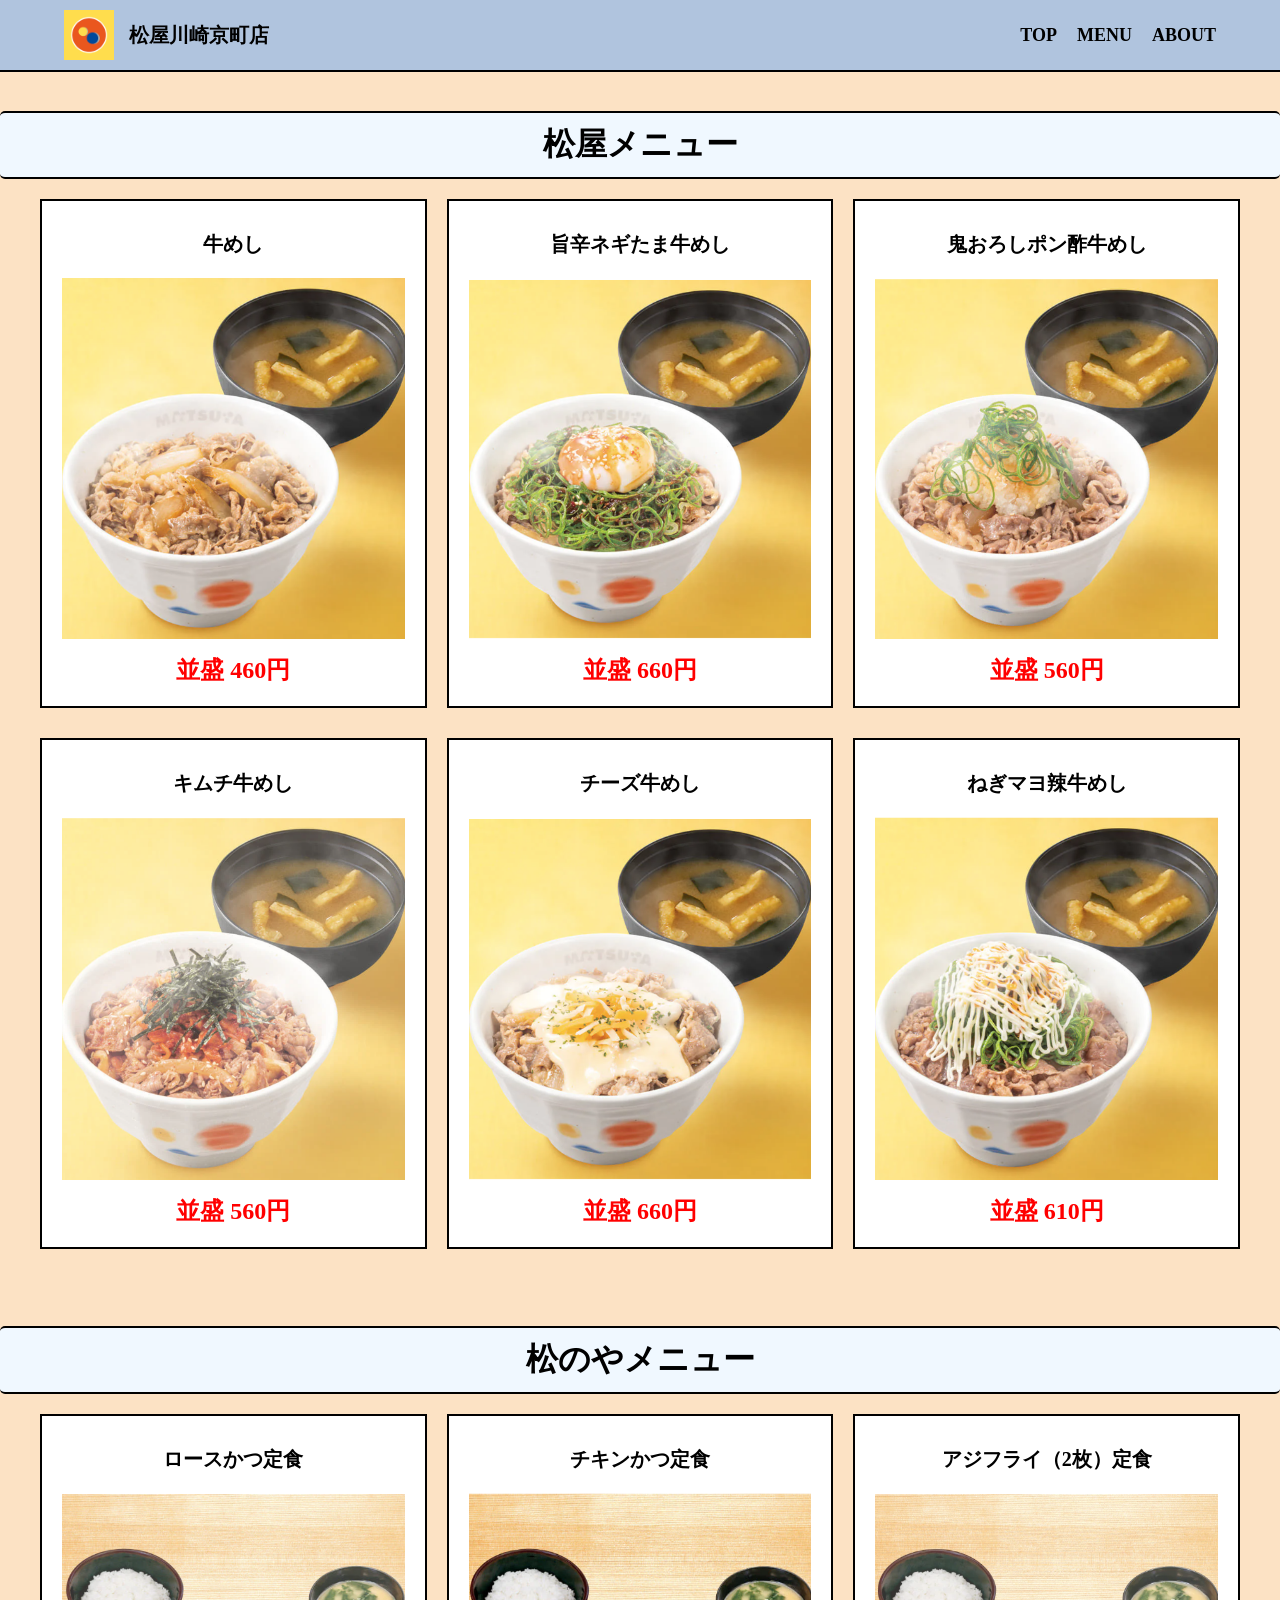
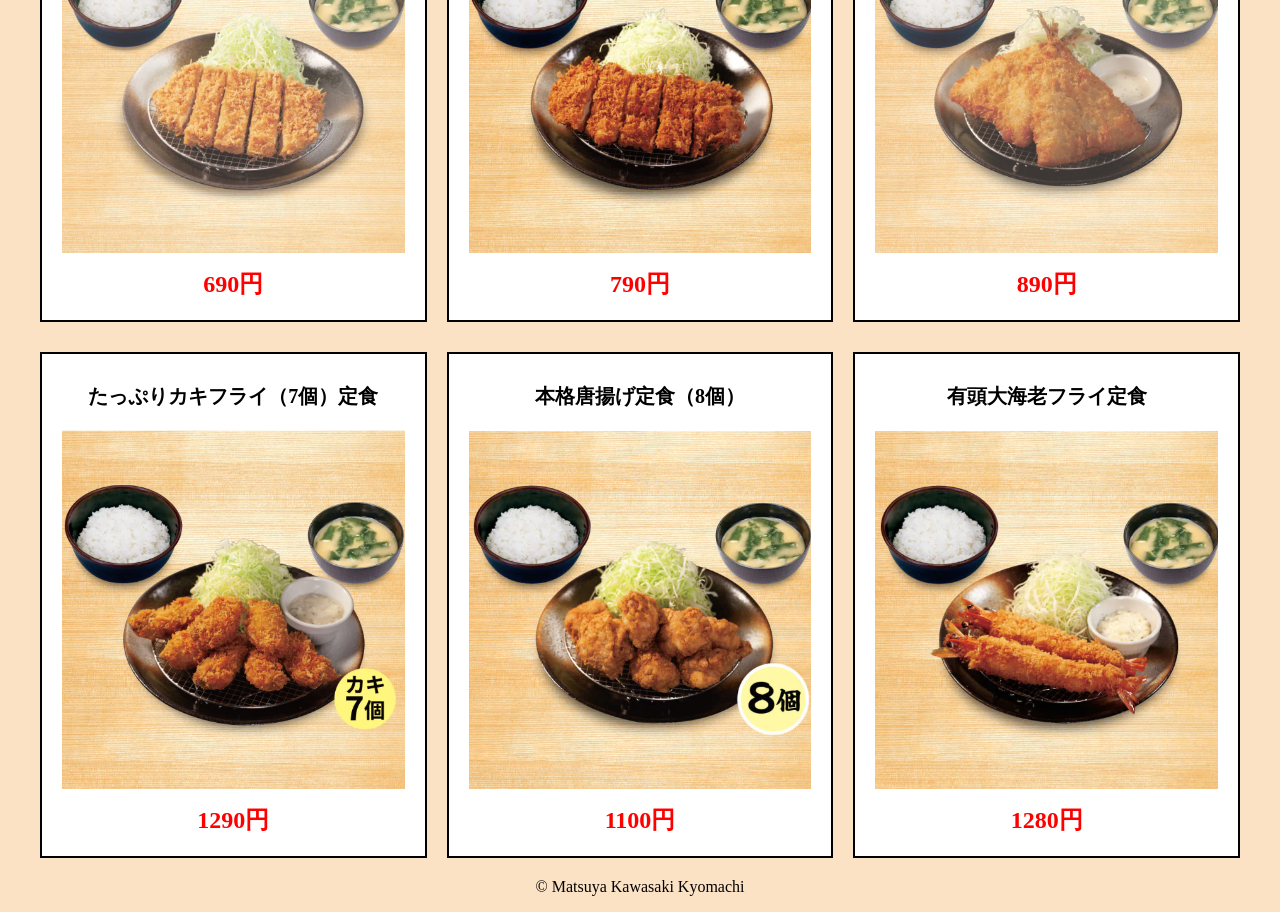
<file: menu.html>
<!DOCTYPE html>
<html lang="ja">
    <head>
        <meta charset="utf-8">
        <title>松屋川崎京町店MENU</title>
        <link rel="stylesheet" href="css/style.css">
    </head>
    <body>
        <header class="site-header">
            <div class="logo-area">
                <img src="images/icon.png" alt="店舗ロゴ" class="logo-img">
                <div class="logo-text">松屋川崎京町店</div>
            </div>
            <nav class="nav">
                <ul>
                    <li><a href="index.html">TOP</a></li>
                    <li><a href="menu.html">MENU</a></li>
                    <li><a href="about.html">ABOUT</a></li>
                </ul>
            </nav>
        </header>

        <div class="example">
            <br>
            <h1>松屋メニュー</h1>
        </div>
        <main class="wrapper grid">
            <div class="item">
                <span class="texttop"> 牛めし </span>
                <img src="images/item1.png" alt="メニュー画像1">
                <span class="textbottom"> 並盛 460円</span>
            </div>
            <div class="item">
                <span class="texttop"> 旨辛ネギたま牛めし </span>
                <img src="images/item2.png" alt="メニュー画像2">
                <span class="textbottom"> 並盛 660円</span>
            </div>
            <div class="item">
                <span class="texttop"> 鬼おろしポン酢牛めし </span>
                <img src="images/item3.png" alt="メニュー画像3">
                <span class="textbottom"> 並盛 560円</span>
            </div>
            <div class="item">
                <span class="texttop"> キムチ牛めし </span>
                <img src="images/item4.png" alt="メニュー画像4">
                <span class="textbottom"> 並盛 560円</span>
            </div>
            <div class="item">
                <span class="texttop"> チーズ牛めし </span>
                <img src="images/item5.png" alt="メニュー画像5">
                <span class="textbottom"> 並盛 660円</span>
            </div>
            <div class="item">
                <span class="texttop"> ねぎマヨ辣牛めし </span>
                <img src="images/item6.png" alt="メニュー画像6">
                <span class="textbottom"> 並盛 610円</span>
            </div>
        </main>

<br>
<br>

        <div class="example">
            <h1>松のやメニュー</h1>
        </div>
        <main class="wrapper grid">
            <div class="item">
                <span class="texttop"> ロースかつ定食 </span>
                <img src="images/item7.png" alt="メニュー画像7">
                <span class="textbottom"> 690円</span>
            </div>
            <div class="item">
                <span class="texttop"> チキンかつ定食 </span>
                <img src="images/item8.png" alt="メニュー画像8">
                <span class="textbottom"> 790円</span>
            </div>
            <div class="item">
                <span class="texttop"> アジフライ（2枚）定食 </span>
                <img src="images/item9.png" alt="メニュー画像9">
                <span class="textbottom"> 890円</span>
            </div>
            <div class="item">
                <span class="texttop">たっぷりカキフライ（7個）定食</span>
                <img src="images/item10.png" alt="メニュー画像10">
                <span class="textbottom"> 1290円</span>
            </div>
            <div class="item">
                <span class="texttop">本格唐揚げ定食（8個）</span>
                <img src="images/item11.png" alt="メニュー画像11">
                <span class="textbottom"> 1100円</span>
            </div>
            <div class="item">
                <span class="texttop">有頭大海老フライ定食</span>
                <img src="images/item12.png" alt="メニュー画像12">
                <span class="textbottom"> 1280円</span>
            </div>
        </main>

        <footer>
            <p>&copy; Matsuya Kawasaki Kyomachi</p>
        </footer>
    </body>
</html>
</file>
<file: css/style.css>
@charset "UTF-8";

body {
    background-color: #fce2c4;
    text-align: center;
    margin: 0;
}

.site-header {
    display: flex;
    justify-content: space-between;
    align-items: center;
    padding: 10px 5%;
    background-color: #b0c4de;
    border-bottom: 2px solid #000;
}

.logo-area {
    display: flex;
    align-items: center;
}

.logo-img {
    height: 50px;
    width: auto;
    margin-right: 15px;
}

.logo-text {
    font-weight: bold;
    font-size: 20px;
}

.nav ul {
    display: flex;
    list-style: none;
    margin: 0;
    padding: 0;
}

.nav li {
    margin-left: 20px;
}

.nav a {
    text-decoration: none;
    color: #000;
    font-weight: bold;
    font-size: 18px;
}

.nav a:hover {
    color: #cda16f;
}

h1 {
    background-color: aliceblue;
    padding: 10px 0px;
    border-radius: 5px;
    margin-bottom: 20px;
    border-top: 2px solid #000;
    border-bottom: 2px solid #000;
    text-align: center;
}

.wrapper.grid {
    display: grid;
    grid-template-columns: repeat(3, 1fr);
    gap: 30px 20px;
    max-width: 1200px;
    margin: 20px auto;
}

.item {
    box-sizing: border-box;
    display: flex;
    flex-direction: column;
    align-items: center;
    background-color: #fff;
    padding: 20px;
    border: 2px solid #000;
}

.texttop {
    display: flex;
    align-items: center;
    justify-content: center;
    height: 3em;
    font-weight: bold;
    font-size: 20px;
    margin-bottom: 10px;
}

.img-box {
    width: 100%;
    height: 200px;
    overflow: hidden;
    display: flex;
    align-items: center;
    justify-content: center;
    border: 1px solid #eee;
}

.item img {
    width: 100%;
    height: 100%;
    object-fit: cover;
}

.textbottom {
    margin-top: 15px;
    color: #ff0000;
    font-size: 24px;
    font-weight: bold;
}

@media (max-width: 768px) {
    .wrapper.grid {
        grid-template-columns: repeat(2, 1fr);
    }
}

@media (max-width: 480px) {
    .wrapper.grid {
        grid-template-columns: 1fr;
    }
}
</file>
